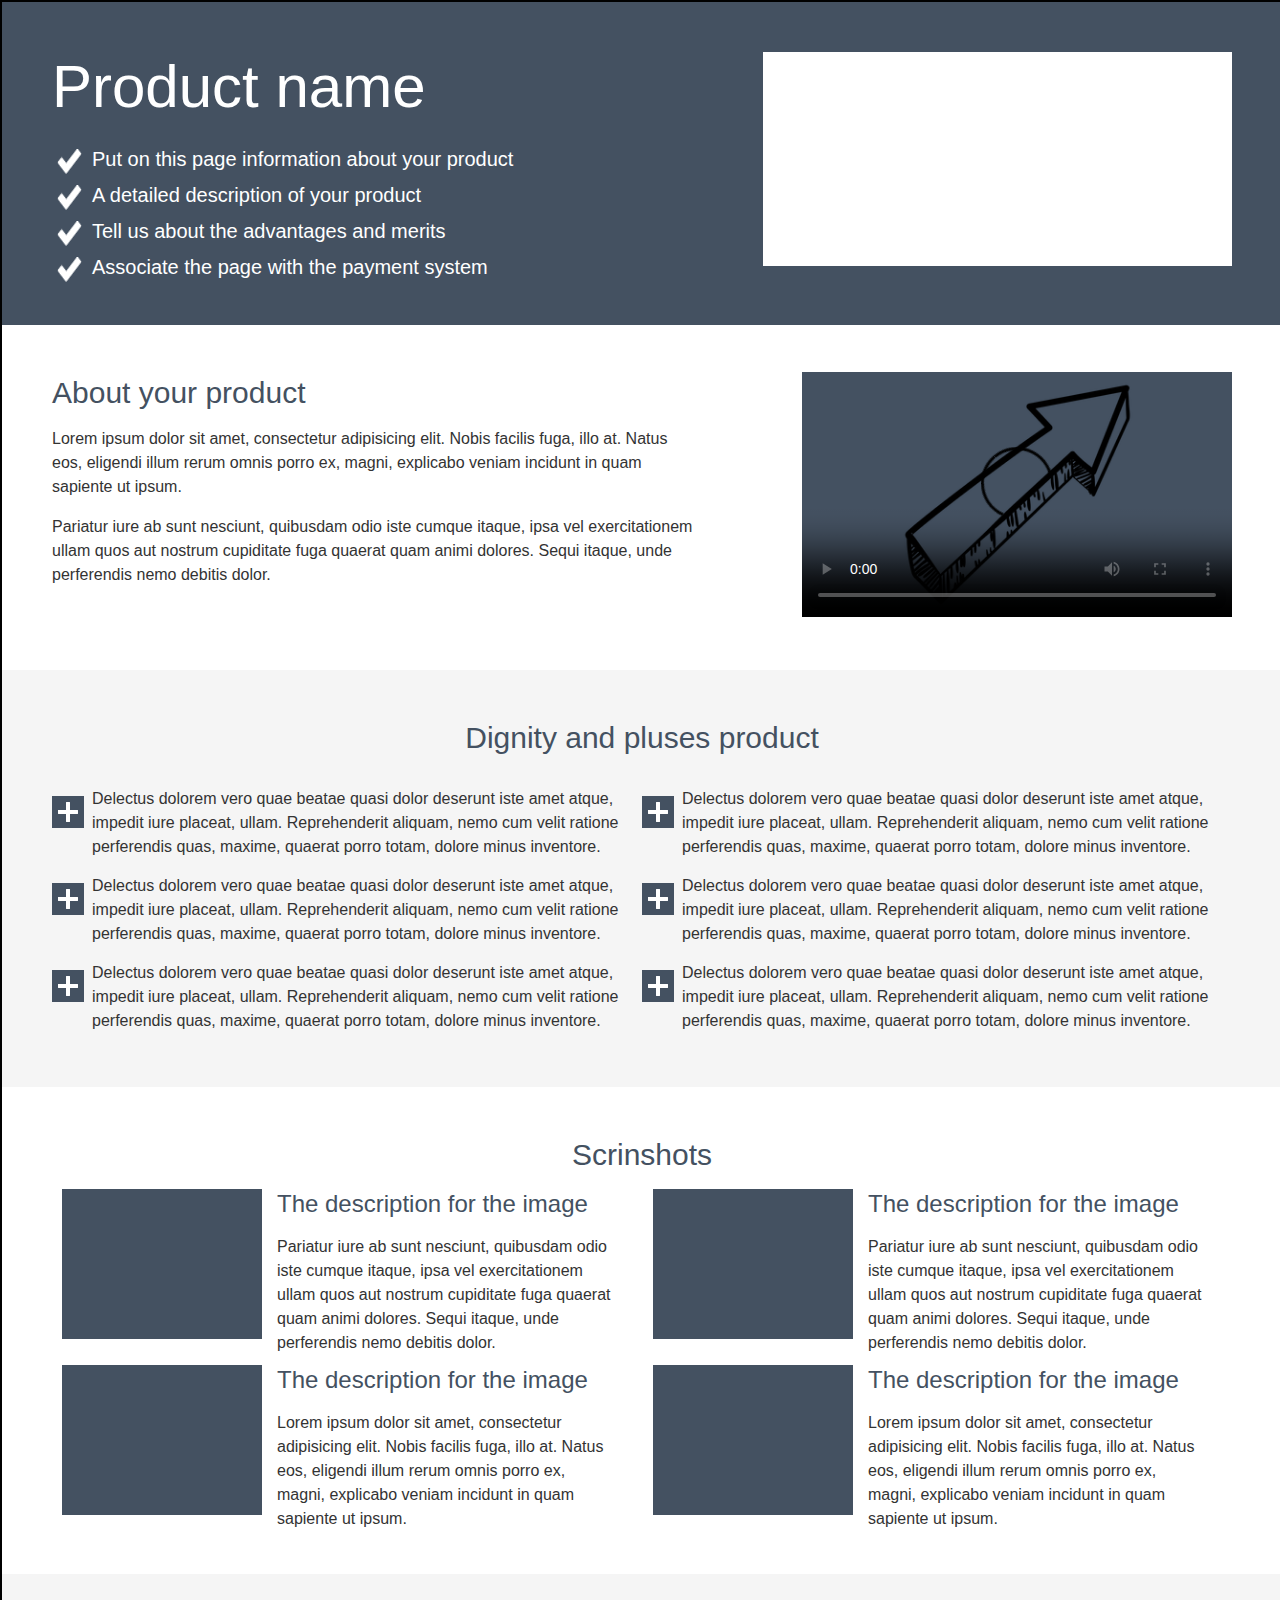
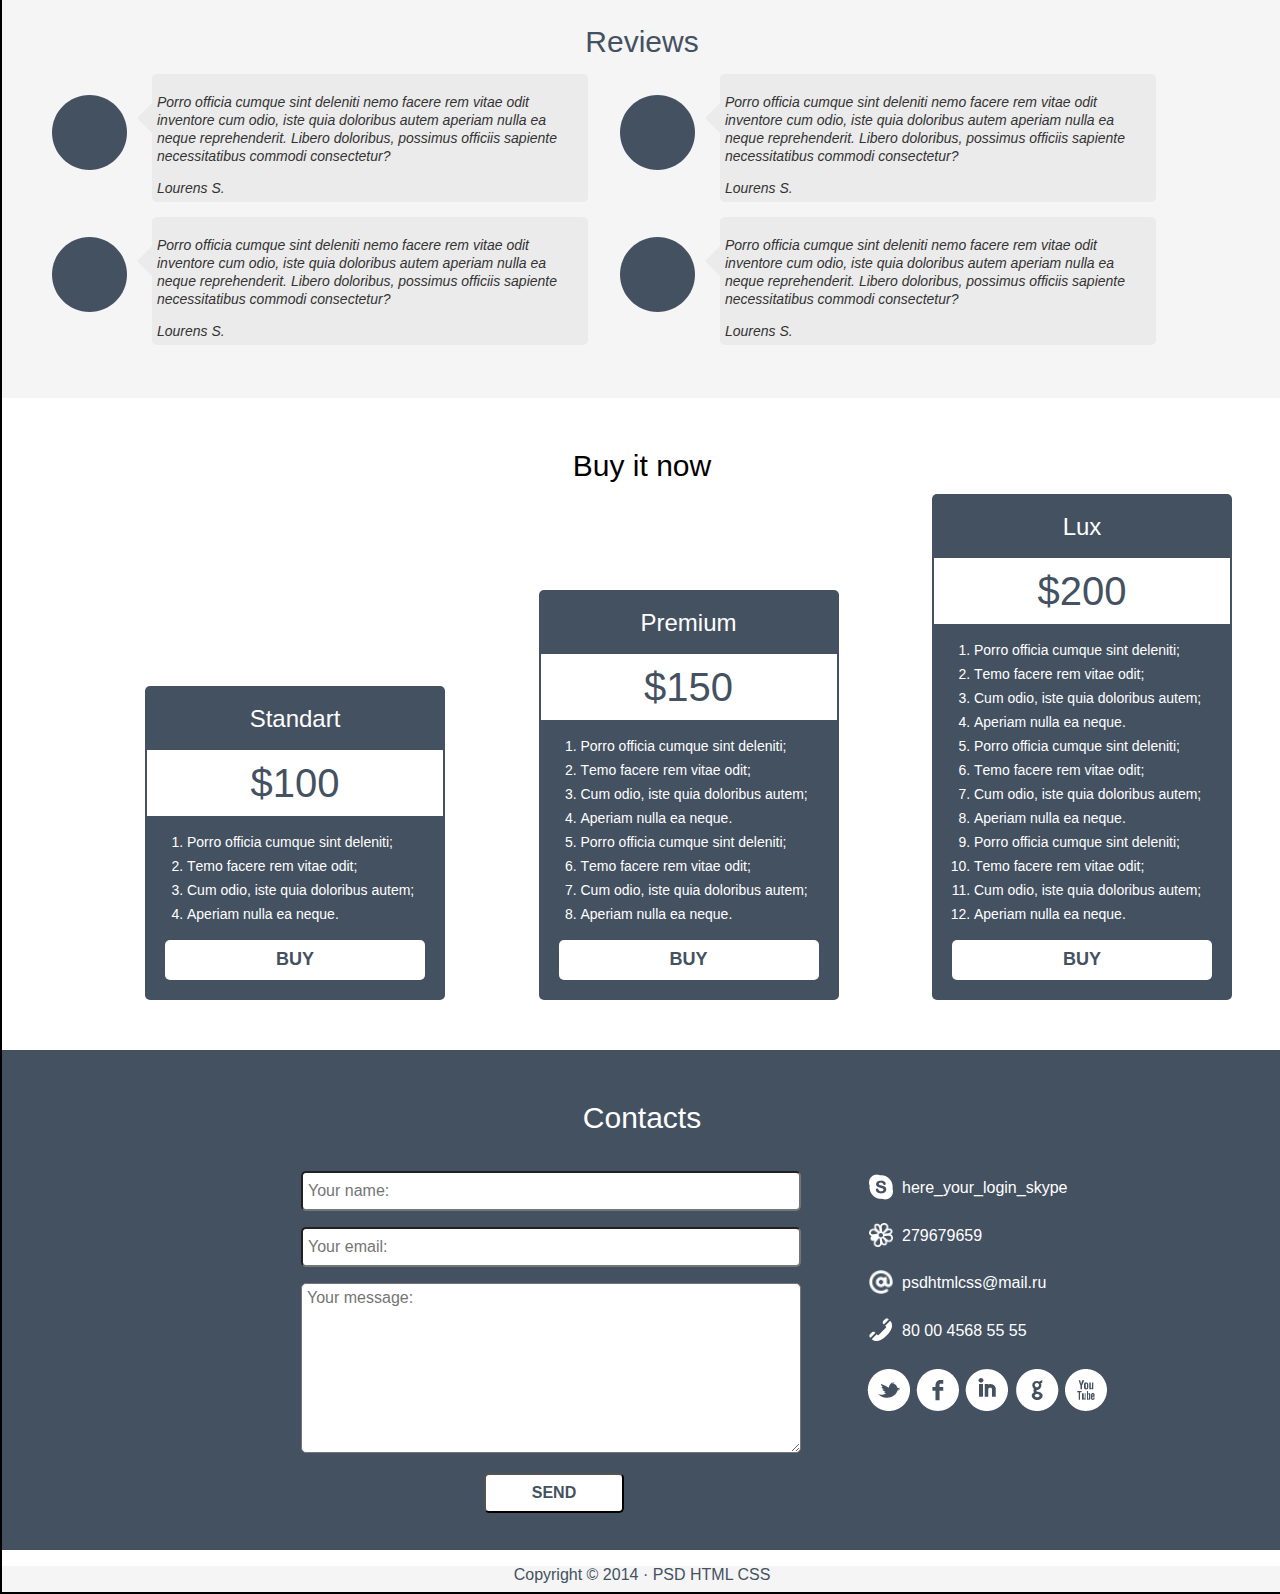
<file: dz-3/index.html>
<!DOCTYPE html>
<html lang="en">
  <head>
    <meta charset="utf-8">
    <title>Product name</title>
    <link rel="stylesheet" href="css/normalize.css">
    <link rel="stylesheet" href="css/style.css">
  </head>
  <body>
    <div class="container">
      <header class="main-header">
        <div class="main-header-wrapper">
          <span class="main-header-title">Product name</span>
          <ul class="main-header-list">
            <li class="main-header-list-detail">Put on this page information about your product</li>
            <li class="main-header-list-detail">A detailed description of your product</li>
            <li class="main-header-list-detail">Tell us about the advantages and merits</li>
            <li class="main-header-list-detail">Associate the page with the payment system</li>
          </ul>
        </div>
        <img class="main-header-product-img" src="img/shape-9.png" alt="product-img" width="469" height="214"> 
      </header>
      <main>
        <section class="main-section">
          <div class="main-section-wrapper">
            <span class="main-section-title">About your product</span>
            <p>Lorem ipsum dolor sit amet, consectetur adipisicing elit. Nobis facilis fuga, illo at. Natus eos, eligendi illum rerum omnis porro ex, magni, explicabo veniam incidunt in quam sapiente ut ipsum.</p>
            <p>Pariatur iure ab sunt nesciunt, quibusdam odio iste cumque itaque, ipsa vel exercitationem ullam quos aut nostrum cupiditate fuga quaerat quam animi dolores. Sequi itaque, unde perferendis nemo debitis dolor.</p>
          </div>
          <video width="430" height="245" controls poster="img/straight-3d-arrow-doodle-by-Vexels.png" src=""></video>
        </section>
        <section class="dignity-section">
          <span class="dignity-section-title">Dignity and pluses product</span>
          <ul class="dignity-section-list1">
            <li class="dignity-section-list-li">Delectus dolorem vero quae beatae quasi dolor deserunt iste amet atque, impedit iure placeat, ullam. Reprehenderit aliquam, nemo cum velit ratione perferendis quas, maxime, quaerat porro totam, dolore minus inventore.</li>
            <li class="dignity-section-list-li">Delectus dolorem vero quae beatae quasi dolor deserunt iste amet atque, impedit iure placeat, ullam. Reprehenderit aliquam, nemo cum velit ratione perferendis quas, maxime, quaerat porro totam, dolore minus inventore.</li>
            <li class="dignity-section-list-li">Delectus dolorem vero quae beatae quasi dolor deserunt iste amet atque, impedit iure placeat, ullam. Reprehenderit aliquam, nemo cum velit ratione perferendis quas, maxime, quaerat porro totam, dolore minus inventore.</li>
          </ul>
          <ul class="dignity-section-list2">
            <li class="dignity-section-list-li">Delectus dolorem vero quae beatae quasi dolor deserunt iste amet atque, impedit iure placeat, ullam. Reprehenderit aliquam, nemo cum velit ratione perferendis quas, maxime, quaerat porro totam, dolore minus inventore.</li>
            <li class="dignity-section-list-li">Delectus dolorem vero quae beatae quasi dolor deserunt iste amet atque, impedit iure placeat, ullam. Reprehenderit aliquam, nemo cum velit ratione perferendis quas, maxime, quaerat porro totam, dolore minus inventore.</li>
            <li class="dignity-section-list-li">Delectus dolorem vero quae beatae quasi dolor deserunt iste amet atque, impedit iure placeat, ullam. Reprehenderit aliquam, nemo cum velit ratione perferendis quas, maxime, quaerat porro totam, dolore minus inventore.</li>
          </ul>
        </section>
        <section class="scrinshots-section">
          <span class="scrinshots-section-title">Scrinshots</span>
          <figure class="figure-list1">
            <img class="img-figure" src="img/image.png" alt="img" width="200" height="150">
            <figcaption>
              <span class="scrinshots-section-title-little">The description for the image</span>
              <p>Pariatur iure ab sunt nesciunt, quibusdam odio iste cumque itaque, ipsa vel exercitationem ullam quos aut nostrum cupiditate fuga quaerat quam animi dolores. Sequi itaque, unde perferendis nemo debitis dolor.</p>
            </figcaption>
          </figure>
          <figure class="figure-list2">
            <img class="img-figure" src="img/image.png" alt="img" width="200" height="150">
            <figcaption>
              <span class="scrinshots-section-title-little">The description for the image</span>
              <p>Pariatur iure ab sunt nesciunt, quibusdam odio iste cumque itaque, ipsa vel exercitationem ullam quos aut nostrum cupiditate fuga quaerat quam animi dolores. Sequi itaque, unde perferendis nemo debitis dolor.</p>
            </figcaption>
          </figure>
          <figure class="figure-list3">
            <img class="img-figure" src="img/image.png" alt="img" width="200" height="150">
            <figcaption>
              <span class="scrinshots-section-title-little">The description for the image</span>
              <p>Lorem ipsum dolor sit amet, consectetur adipisicing elit. Nobis facilis fuga, illo at. Natus eos, eligendi illum rerum omnis porro ex, magni, explicabo veniam incidunt in quam sapiente ut ipsum.</p>
            </figcaption>
          </figure>
          <figure class="figure-list4">
            <img class="img-figure" src="img/image.png" alt="img" width="200" height="150">
            <figcaption>
              <span class="scrinshots-section-title-little">The description for the image</span>
              <p>Lorem ipsum dolor sit amet, consectetur adipisicing elit. Nobis facilis fuga, illo at. Natus eos, eligendi illum rerum omnis porro ex, magni, explicabo veniam incidunt in quam sapiente ut ipsum.</p>
            </figcaption>
          </figure>
        </section>
        <section class="main-reviews">
          <span class="main-reviews-title">Reviews</span>
          <div class="main-reviews-content">
            <div class="main-reviews-photo">
              <a href="#"><img src="img/userpic.png" alt="userpic"></a>
              <div class="main-reviews-p">
                <p class="triangle">Porro officia cumque sint deleniti nemo facere rem vitae odit inventore cum odio, iste quia doloribus autem aperiam nulla ea neque reprehenderit. Libero doloribus, possimus officiis sapiente necessitatibus commodi consectetur?</p>
                <a href="#"><span>Lourens S.</span></a> 
              </div>
            </div>
          </div>
          <div class="main-reviews-content1">
            <div class="main-reviews-photo">
              <a href="#"><img src="img/userpic.png" alt="userpic"></a>
              <div class="main-reviews-p">
                <p class="triangle">Porro officia cumque sint deleniti nemo facere rem vitae odit inventore cum odio, iste quia doloribus autem aperiam nulla ea neque reprehenderit. Libero doloribus, possimus officiis sapiente necessitatibus commodi consectetur?</p>
                <a href="#"><span>Lourens S.</span></a> 
              </div>
            </div>
          </div>
          <div class="main-reviews-content2">
            <div class="main-reviews-photo">
              <a href="#"><img src="img/userpic.png" alt="userpic"></a>
              <div class="main-reviews-p">
                <p class="triangle">Porro officia cumque sint deleniti nemo facere rem vitae odit inventore cum odio, iste quia doloribus autem aperiam nulla ea neque reprehenderit. Libero doloribus, possimus officiis sapiente necessitatibus commodi consectetur?</p>
                <a href="#"><span>Lourens S.</span></a> 
              </div>
            </div>
          </div>
          <div class="main-reviews-content3">
            <div class="main-reviews-photo">
              <a href="#"><img src="img/userpic.png" alt="userpic"></a>
              <div class="main-reviews-p">
                <p class="triangle">Porro officia cumque sint deleniti nemo facere rem vitae odit inventore cum odio, iste quia doloribus autem aperiam nulla ea neque reprehenderit. Libero doloribus, possimus officiis sapiente necessitatibus commodi consectetur?</p>
                <a href="#"><span>Lourens S.</span></a> 
              </div>
            </div>
          </div>
        </section>
        <section class="main-buy">
          <span class="main-buy-title">Buy it now</span>
          <div class="main-buy-standart">
            <h3>Standart</h3>
            <span class="main-buy-nominal">&#36;100</span>
            <ol>
              <li> Porro officia cumque sint deleniti; </li>
              <li>Тemo facere rem vitae odit;</li>
              <li>Cum odio, iste quia doloribus autem; </li>
              <li>Aperiam nulla ea neque.</li>
            </ol>
            <a class="main-buy-batton" href="#">buy</a> 
          </div>
          <div class="main-buy-premium">
            <h3>Premium</h3>
            <span class="main-buy-nominal">&#36;150</span>
            <ol>
              <li>Porro officia cumque sint deleniti; </li>
              <li>Тemo facere rem vitae odit;</li>
              <li>Cum odio, iste quia doloribus autem; </li>
              <li>Aperiam nulla ea neque.</li>
              <li>Porro officia cumque sint deleniti; </li>
              <li>Тemo facere rem vitae odit;</li>
              <li>Cum odio, iste quia doloribus autem;</li>
              <li>Aperiam nulla ea neque.</li>
            </ol>
            <a class="main-buy-batton" href="#">buy</a> 
          </div>
          <div class="main-buy-lux">
            <h3>Lux</h3>
            <span class="main-buy-nominal">&#36;200</span>
            <ol>
              <li>Porro officia cumque sint deleniti; </li>
              <li>Тemo facere rem vitae odit;</li>
              <li>Cum odio, iste quia doloribus autem; </li>
              <li>Aperiam nulla ea neque.</li>
              <li>Porro officia cumque sint deleniti; </li>
              <li>Тemo facere rem vitae odit;</li>
              <li>Cum odio, iste quia doloribus autem;</li>
              <li>Aperiam nulla ea neque.</li>
              <li>Porro officia cumque sint deleniti; </li>
              <li>Тemo facere rem vitae odit;</li>
              <li>Cum odio, iste quia doloribus autem;</li>
              <li>Aperiam nulla ea neque.</li>
            </ol>
            <a class="main-buy-batton" href="#">buy</a> 
          </div>
        </section>
      </main>
      <footer class="main-footer">
        <section class="contacts">
          <span class="main-contacts-title">Contacts</span>
          <form class="form" action="#">
            <p>
              <input class="form-text" type="text" placeholder="Your name:">
            </p>
            <p>
              <input class="form-email" type="email" placeholder="Your email:">
            </p>
            <p>
              <textarea class="form-textarea" placeholder="Your message:"></textarea>
            </p>
            <p>
              <input class="form-submit" type="submit" value="send">
            </p>
          </form>
          <div class="social"> <span class="social-1">here_your_login_skype</span> <span class="social-2">279679659</span> <span class="social-3">psdhtmlcss@mail.ru</span> <span class="social-4">80 00 4568 55 55</span> </div>
          <a class="social-a" href="#"><img src="img/icons/social_buttons.png" alt="icons"></a>
        </section>
        <section class="copyright">
          <p>Copyright &copy; 2014 &middot; <span class="copy">psd html css</span></p>
        </section>
      </footer>
    </div>
  </body>
</html>
</file>
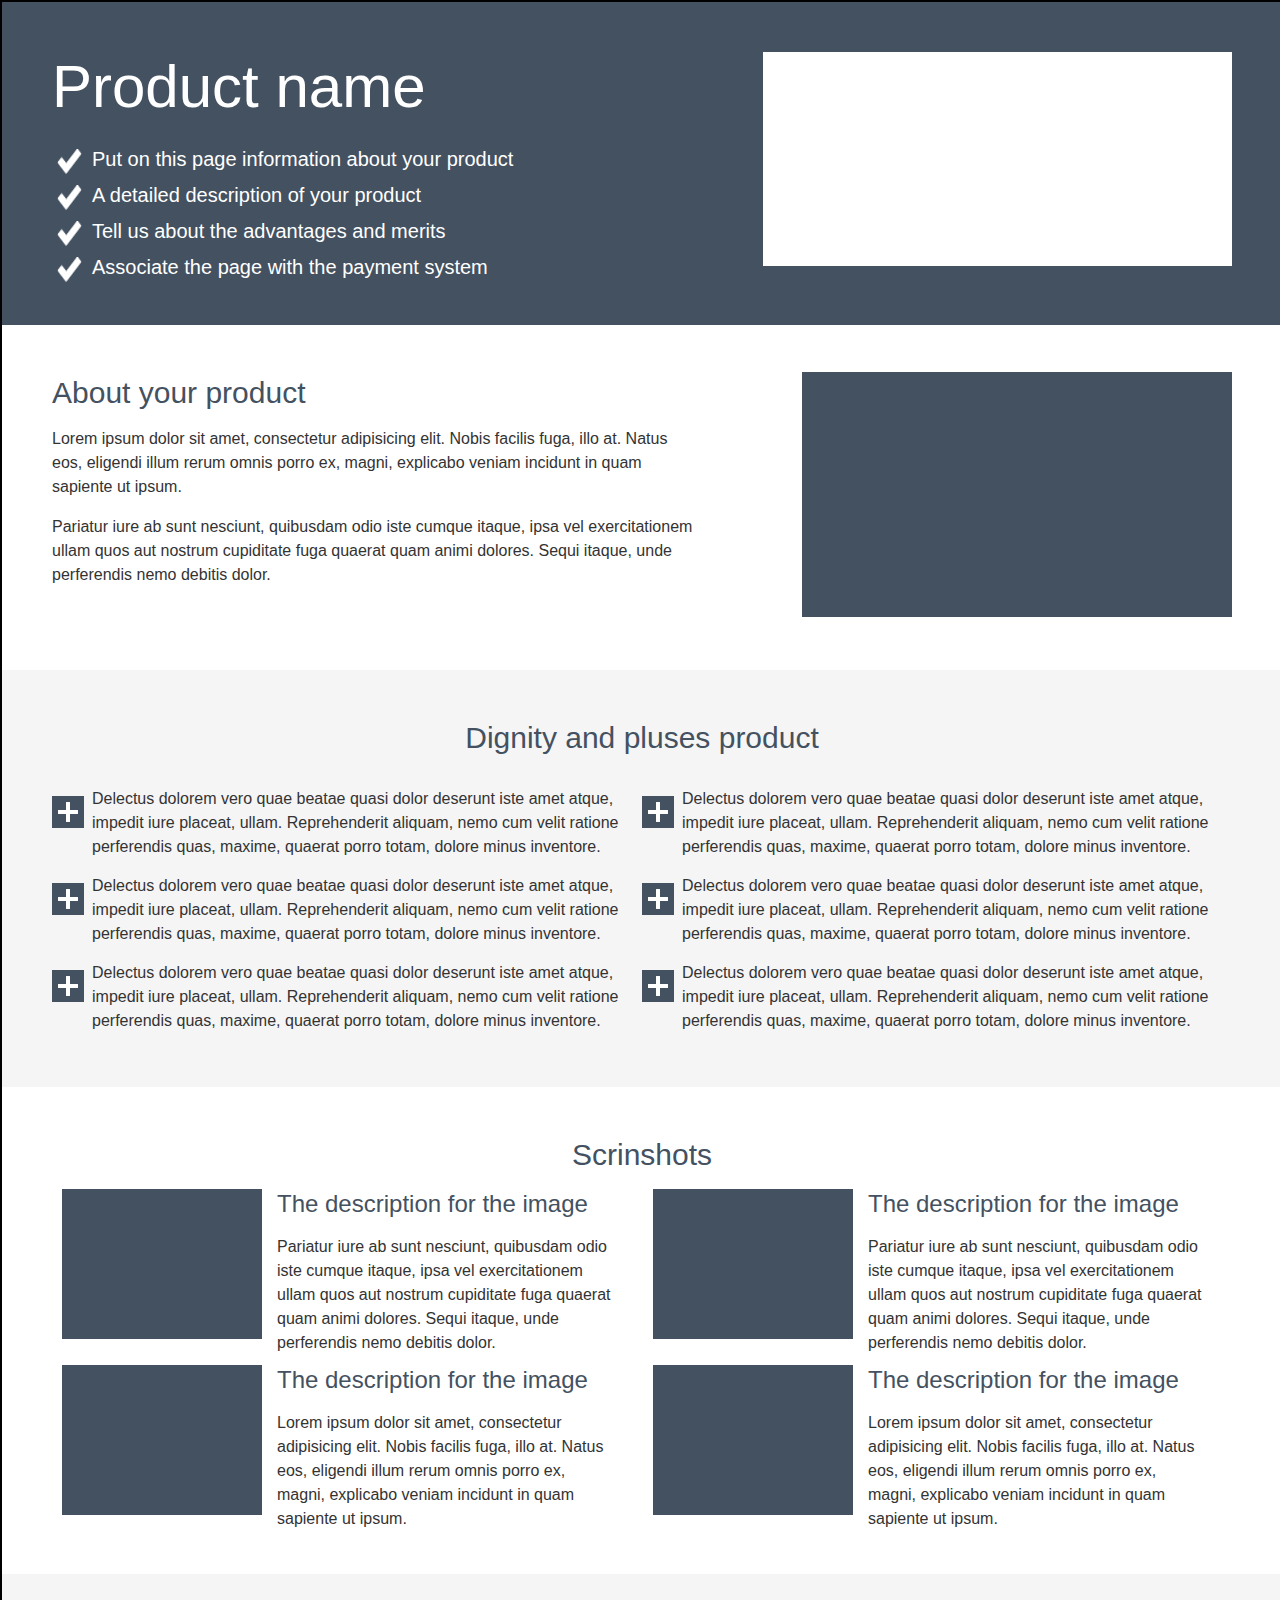
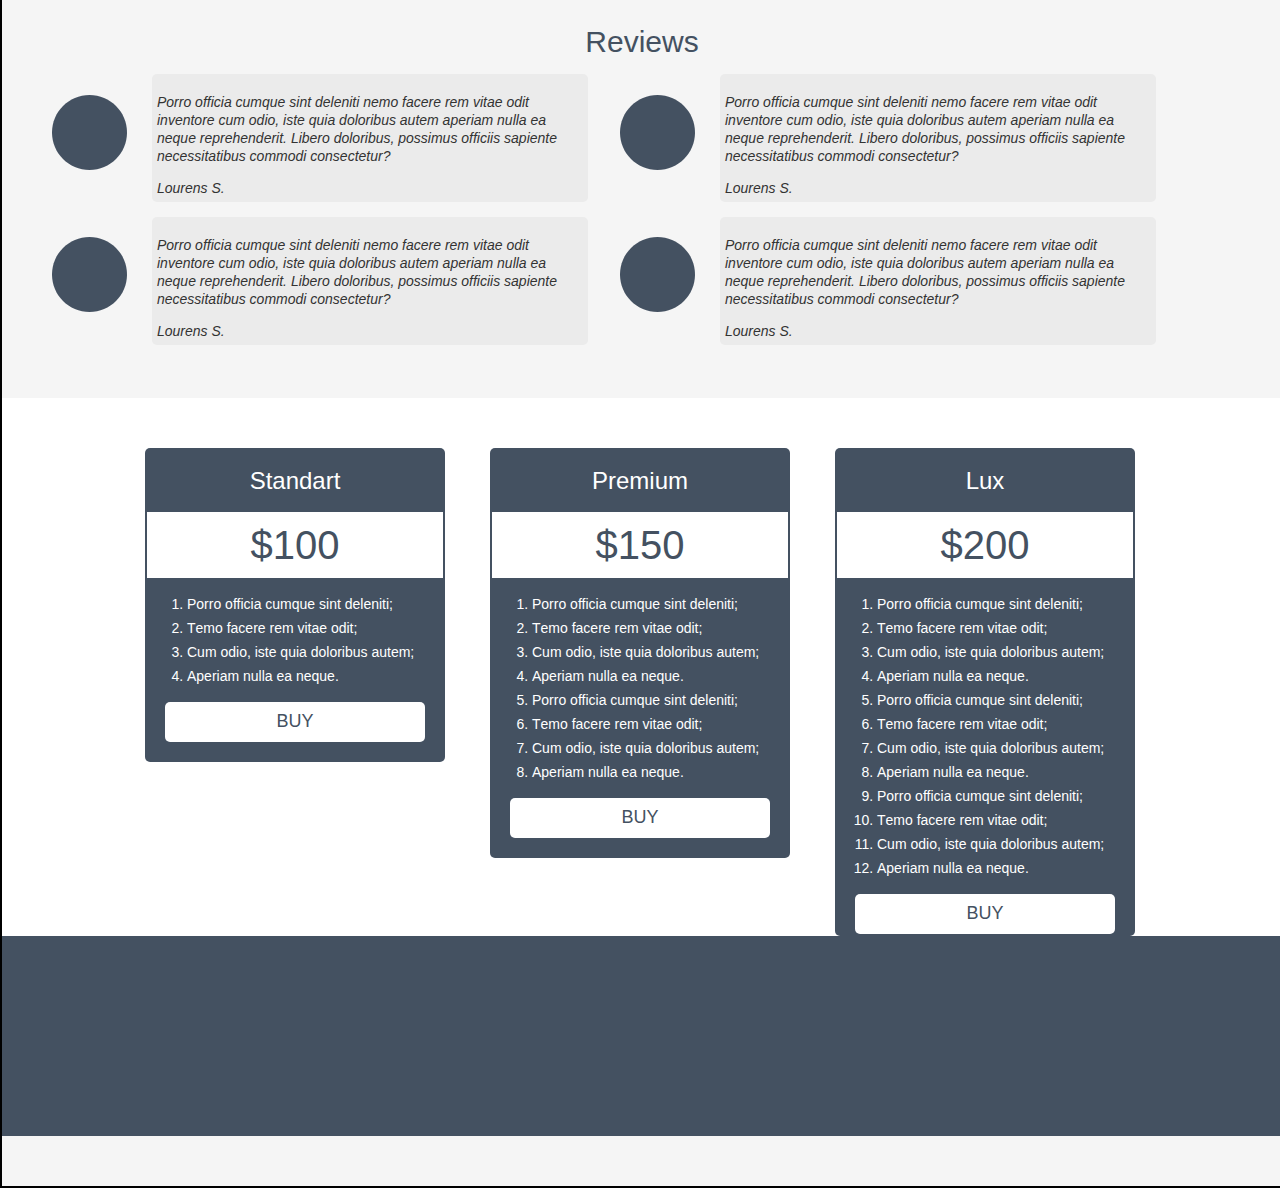
<file: dz2/index.html>
<!DOCTYPE html>
<html lang="en">

<head>
  <meta charset="utf-8">
  <title>Product name</title>
  <link rel="stylesheet" href="css/normalize.css">
  <link rel="stylesheet" href="css/style.css"> </head>

<body>
  <div class="container">
    <header class="main-header">
      <div class="main-header-wrapper"> <span class="main-header-title">Product name</span>
        <ul class="main-header-list">
          <li class="main-header-list-detail">Put on this page information about your product</li>
          <li class="main-header-list-detail">A detailed description of your product</li>
          <li class="main-header-list-detail">Tell us about the advantages and merits</li>
          <li class="main-header-list-detail">Associate the page with the payment system</li>
        </ul>
      </div> <img class="main-header-product-img" src="img/shape-9.png" alt="product-img" width="469" height="214"> </header>
    <main>
      <section class="main-section">
        <div class="main-section-wrapper"> <span class="main-section-title">About your product</span>
          <p>Lorem ipsum dolor sit amet, consectetur adipisicing elit. Nobis facilis fuga, illo at. Natus eos, eligendi illum rerum omnis porro ex, magni, explicabo veniam incidunt in quam sapiente ut ipsum.</p>
          <p>Pariatur iure ab sunt nesciunt, quibusdam odio iste cumque itaque, ipsa vel exercitationem ullam quos aut nostrum cupiditate fuga quaerat quam animi dolores. Sequi itaque, unde perferendis nemo debitis dolor.</p>
        </div>
        <video width="430" height="245" src="#"></video>
      </section>
      <section class="dignity-section"> <span class="dignity-section-title">Dignity and pluses product</span>
        <ul class="dignity-section-list1">
          <li class="dignity-section-list-li">Delectus dolorem vero quae beatae quasi dolor deserunt iste amet atque, impedit iure placeat, ullam. Reprehenderit aliquam, nemo cum velit ratione perferendis quas, maxime, quaerat porro totam, dolore minus inventore.</li>
          <li class="dignity-section-list-li">Delectus dolorem vero quae beatae quasi dolor deserunt iste amet atque, impedit iure placeat, ullam. Reprehenderit aliquam, nemo cum velit ratione perferendis quas, maxime, quaerat porro totam, dolore minus inventore.</li>
          <li class="dignity-section-list-li">Delectus dolorem vero quae beatae quasi dolor deserunt iste amet atque, impedit iure placeat, ullam. Reprehenderit aliquam, nemo cum velit ratione perferendis quas, maxime, quaerat porro totam, dolore minus inventore.</li>
        </ul>
        <ul class="dignity-section-list2">
          <li class="dignity-section-list-li">Delectus dolorem vero quae beatae quasi dolor deserunt iste amet atque, impedit iure placeat, ullam. Reprehenderit aliquam, nemo cum velit ratione perferendis quas, maxime, quaerat porro totam, dolore minus inventore.</li>
          <li class="dignity-section-list-li">Delectus dolorem vero quae beatae quasi dolor deserunt iste amet atque, impedit iure placeat, ullam. Reprehenderit aliquam, nemo cum velit ratione perferendis quas, maxime, quaerat porro totam, dolore minus inventore.</li>
          <li class="dignity-section-list-li">Delectus dolorem vero quae beatae quasi dolor deserunt iste amet atque, impedit iure placeat, ullam. Reprehenderit aliquam, nemo cum velit ratione perferendis quas, maxime, quaerat porro totam, dolore minus inventore.</li>
        </ul>
      </section>
      <section class="scrinshots-section"> <span class="scrinshots-section-title">Scrinshots</span>
        <figure class="figure-list1"> <img class="img-figure" src="img/image.png" alt="img" width="200" height="150">
          <figcaption> <span class="scrinshots-section-title-little">The description for the image</span>
            <p>Pariatur iure ab sunt nesciunt, quibusdam odio iste cumque itaque, ipsa vel exercitationem ullam quos aut nostrum cupiditate fuga quaerat quam animi dolores. Sequi itaque, unde perferendis nemo debitis dolor.</p>
          </figcaption>
        </figure>
        <figure class="figure-list2"> <img class="img-figure" src="img/image.png" alt="img" width="200" height="150">
          <figcaption> <span class="scrinshots-section-title-little">The description for the image</span>
            <p>Pariatur iure ab sunt nesciunt, quibusdam odio iste cumque itaque, ipsa vel exercitationem ullam quos aut nostrum cupiditate fuga quaerat quam animi dolores. Sequi itaque, unde perferendis nemo debitis dolor.</p>
          </figcaption>
        </figure>
        <figure class="figure-list3"> <img class="img-figure" src="img/image.png" alt="img" width="200" height="150">
          <figcaption> <span class="scrinshots-section-title-little">The description for the image</span>
            <p>Lorem ipsum dolor sit amet, consectetur adipisicing elit. Nobis facilis fuga, illo at. Natus eos, eligendi illum rerum omnis porro ex, magni, explicabo veniam incidunt in quam sapiente ut ipsum.</p>
          </figcaption>
        </figure>
        <figure class="figure-list4"> <img class="img-figure" src="img/image.png" alt="img" width="200" height="150">
          <figcaption> <span class="scrinshots-section-title-little">The description for the image</span>
            <p>Lorem ipsum dolor sit amet, consectetur adipisicing elit. Nobis facilis fuga, illo at. Natus eos, eligendi illum rerum omnis porro ex, magni, explicabo veniam incidunt in quam sapiente ut ipsum.</p>
          </figcaption>
        </figure>
      </section>
      <section class="main-reviews">
        <span class="main-reviews-title">Reviews</span>
        <div class="main-reviews-content">
          <div class="main-reviews-photo"><a href="#"><img src="img/userpic.png" alt="userpic"></a>
          <div class="main-reviews-p">
            <p>Porro officia cumque sint deleniti nemo facere rem vitae odit inventore cum odio, iste quia doloribus autem aperiam nulla ea neque reprehenderit. Libero doloribus, possimus officiis sapiente necessitatibus commodi consectetur?</p>
            <a href="#"><span>Lourens S.</span></a>
          </div></div>
        </div>
        <div class="main-reviews-content1">
          <div class="main-reviews-photo"><a href="#"><img src="img/userpic.png" alt="userpic"></a>
          <div class="main-reviews-p">
            <p>Porro officia cumque sint deleniti nemo facere rem vitae odit inventore cum odio, iste quia doloribus autem aperiam nulla ea neque reprehenderit. Libero doloribus, possimus officiis sapiente necessitatibus commodi consectetur?</p>
            <a href="#"><span>Lourens S.</span></a>
          </div></div>
        </div>
        <div class="main-reviews-content2">
          <div class="main-reviews-photo"><a href="#"><img src="img/userpic.png" alt="userpic"></a>
          <div class="main-reviews-p">
            <p>Porro officia cumque sint deleniti nemo facere rem vitae odit inventore cum odio, iste quia doloribus autem aperiam nulla ea neque reprehenderit. Libero doloribus, possimus officiis sapiente necessitatibus commodi consectetur?</p>
            <a href="#"><span>Lourens S.</span></a>
          </div></div>
        </div>
        <div class="main-reviews-content3">
          <div class="main-reviews-photo"><a href="#"><img src="img/userpic.png" alt="userpic"></a>
          <div class="main-reviews-p">
            <p>Porro officia cumque sint deleniti nemo facere rem vitae odit inventore cum odio, iste quia doloribus autem aperiam nulla ea neque reprehenderit. Libero doloribus, possimus officiis sapiente necessitatibus commodi consectetur?</p>
            <a href="#"><span>Lourens S.</span></a>
          </div></div>
        </div>
      </section>
      <section class="main-buy">
        <div class="main-buy-standart">
          <h3>Standart</h3>
          <span class="main-buy-nominal">$100</span>
          <ol>
            <li> Porro officia cumque sint deleniti; </li>
            <li>Тemo facere rem vitae odit;</li>
            <li>Cum odio, iste quia doloribus autem; </li>
            <li>Aperiam nulla ea neque.</li>
          </ol>
          <a class="main-buy-batton" href="#">buy</a>
        </div>
        <div class="main-buy-premium">
          <h3>Premium</h3>
          <span class="main-buy-nominal">$150</span>
          <ol>
            <li>Porro officia cumque sint deleniti; </li>
            <li>Тemo facere rem vitae odit;</li>
            <li>Cum odio, iste quia doloribus autem; </li>
            <li>Aperiam nulla ea neque.</li>
            <li>Porro officia cumque sint deleniti; </li>
            <li>Тemo facere rem vitae odit;</li>
            <li>Cum odio, iste quia doloribus autem;</li>
            <li>Aperiam nulla ea neque.</li>
          </ol>
          <a class="main-buy-batton" href="#">buy</a>
        </div>
        <div class="main-buy-lux">
          <h3>Lux</h3>
          <span class="main-buy-nominal">$200</span>
          <ol>
            <li>Porro officia cumque sint deleniti; </li>
            <li>Тemo facere rem vitae odit;</li>
            <li>Cum odio, iste quia doloribus autem; </li>
            <li>Aperiam nulla ea neque.</li>
            <li>Porro officia cumque sint deleniti; </li>
            <li>Тemo facere rem vitae odit;</li>
            <li>Cum odio, iste quia doloribus autem;</li>
            <li>Aperiam nulla ea neque.</li>
            <li>Porro officia cumque sint deleniti; </li>
            <li>Тemo facere rem vitae odit;</li>
            <li>Cum odio, iste quia doloribus autem;</li>
            <li>Aperiam nulla ea neque.</li>
          </ol>
          <a class="main-buy-batton" href="#">buy</a>
        </div>
      </section>
    </main>
    <footer class="main-footer">
      <section class="contacts"></section>
      <section class="copyright"></section>
    </footer>
  </div>
</body>

</html>
</file>
<file: dz-3/css/style.css>
.container {
   margin: 0 auto;
   width: 1280px;
   border: 2px solid black;
   font-family: "Arial";
 }
 
 .main-header {
   height: 323px;
   padding: 50px;
   box-sizing: border-box;
   background-color: #445161;
 }
 
 .main-header-wrapper {
   float: left;
 }
 
 .main-header-title {
   color: #ffffff;
   font-size: 60px;
   font-weight: 400;
   text-align: left;
 }
 
 .main-header-list {
   list-style-type: none;
   color: #ffffff;
   font-size: 20px;
   font-weight: 400;
   line-height: 36px;
   text-align: left;
 }
 
 .main-header-list-detail {
   position: relative;
 }
 
 .main-header-list-detail::before {
   width: 25px;
   height: 25px;
   background-size: 25px 25px;
   margin-top: 8px;
   margin-left: -35px;
   content: "";
   background-image: url('../img/header-bg.png');
   background-repeat: no-repeat;
   position: absolute;
   background-position: center;
 }
 
 .main-header-product-img {
   display: block;
   background-color: #ffffff;
   width: 469px;
   height: 214px;
   float: right;
 }
 
 .main-section {
   height: 345px;
   padding: 50px;
   box-sizing: border-box;
   background: #ffffff;
 }
 
 .main-section-title {
   font-family: Arial;
   display: block;
   color: #445161;
   font-size: 30px;
   font-weight: 400;
   line-height: 36px;
 }
 
 .main-section-wrapper {
   width: 649px;
   font-family: Arial;
   color: #333333;
   font-size: 16px;
   font-weight: 400;
   line-height: 24px;
 }
 
 video {
   margin-left: 750px;
   margin-top: -250px;
   background-color: #445161;
 }
 
 .dignity-section {
   width: 100%;
   min-height: 417px;
   background: #f5f5f5;
   font-family: Arial;
   padding: 50px;
   box-sizing: border-box;
 }
 
 .dignity-section-title {
   display: block;
   text-align: center;
   color: #445161;
   font-size: 30px;
   font-weight: 400;
   line-height: 36px;
   font-family: "Arial";
 }
 
 .dignity-section-list1 {
   width: 530px;
   float: left;
   color: #333333;
   font-family: "Arial";
   font-size: 16px;
   font-weight: 400;
   line-height: 24px;
 }
 
 .dignity-section-list2 {
   width: 530px;
   float: left;
   color: #333333;
   font-family: "Arial";
   font-size: 16px;
   font-weight: 400;
   line-height: 24px;
   margin-left: 20px;
 }
 
 .dignity-section-list-li {
   padding-top: 15px;
   position: relative;
 }
 
 .dignity-section-list-li::before {
   content: "";
   background-image: url('../img/header-bg2.png');
   background-color: #445161;
   background-size: 20px 20px;
   width: 32px;
   height: 32px;
   background-repeat: no-repeat;
   margin-left: -40px;
   margin-top: 9px;
   position: absolute;
   background-position: center;
 }
 
 .scrinshots-section {
   min-height: 487px;
   box-sizing: border-box;
   padding: 20px;
 }
 
 .scrinshots-section img {
   display: block;
   float: left;
 }
 
 .scrinshots-section-title {
   display: block;
   text-align: center;
   color: #445161;
   font-size: 30px;
   font-weight: 400;
   line-height: 36px;
   font-family: "Arial";
   padding-top: 30px;
 }
 
 .scrinshots-section-title-little {
   color: #445161;
   font-family: "Arial";
   font-size: 24px;
   font-weight: 400;
   line-height: 30px;
   padding-left: 15px;
 }
 
 .scrinshots-section p {
   color: #333333;
   font-size: 16px;
   font-weight: 400;
   line-height: 24px;
   font-family: "Arial";
   padding-left: 215px;
 }
 
 .figure-list1 {
   width: 550px;
   height: 150px;
   float: left;
 }
 
 .figure-list2 {
   width: 550px;
   height: 150px;
   float: left;
   margin-left: 1px;
 }
 
 .figure-list3 {
   width: 550px;
   height: 150px;
   float: left;
   margin-top: 10px;
 }
 
 .figure-list4 {
   width: 550px;
   height: 150px;
   float: left;
   margin-left: 1px;
   margin-top: 10px;
 }
 
 .main-reviews {
   width: 100%;
   min-height: 424px;
   padding: 50px;
   box-sizing: border-box;
   background-color: #f5f5f5;
 }
 
 .main-reviews-title {
   margin: 0;
   display: block;
   color: #445161;
   font-family: "Arial";
   font-size: 30px;
   font-weight: 400;
   line-height: 36px;
   text-align: center;
 }
 
 .main-reviews-content {
   float: left;
   margin-top: 35px;
 }
 
 .main-reviews-content1 {
   float: left;
   margin-top: 35px;
   margin-left: 32px;
 }
 
 .main-reviews-content2 {
   float: left;
   margin-top: 35px;
 }
 
 .main-reviews-content3 {
   float: left;
   margin-top: 35px;
   margin-left: 32px;
 }
 
 .main-reviews-photo {
   float: left;
 }
 
 .main-reviews-p {
   padding: 5px;
   box-sizing: border-box;
   background-color: #ebebeb;
   width: 436px;
   margin-left: 100px;
   margin-top: -100px;
   color: #333333;
   font-family: "Arial";
   font-style: italic;
   font-size: 14px;
   font-weight: 400;
   line-height: 18px;
   border-radius: 5px;
 }
 
 .main-reviews a {
   display: block;
   text-decoration: none;
   color: #333333;
 }
 
 .main-reviews-p:before {
   content: " ";
   display: block;
   width: 20px;
   height: 20px;
   position: absolute;
   top: 10px;
   left: -40px;
   background-image: url('');
   -webkit-background-size: contain;
   background-size: contain;
   background-repeat: no-repeat;
   background-position: center;
 }
 
 .triangle {
   position: relative;
 }
 
 .triangle:before {
   content: "";
   display: block;
   border: 15px solid transparent;
   border-right: 15px solid #ebebeb;
   position: absolute;
   top: 10px;
   left: -35px;
 }
 
 .main-buy {
   width: 100%;
   box-sizing: border-box;
   padding: 50px;
   display: flex;
   flex-wrap: wrap;
   justify-content: space-between;
 }
 
 .main-buy-title {
   display: block;
   width: 100%;
   text-align: center;
   margin: 0 0 10px 0;
   text-align: center;
   float: left: color: #445161;
   font-family: "Arial";
   font-size: 30px;
   font-weight: 400;
   line-height: 36px;
 }
 
 .main-buy-nominal {
   display: block;
   text-align: center;
   padding: 18px 18px 18px 18px;
   color: #445161;
   background-color: #ffffff;
   font-family: "Arial";
   font-size: 40px;
   font-weight: 400;
   line-height: 30px;
 }
 
 .main-buy-standart {
   width: 300px;
   box-sizing: border-box;
   float: left;
   padding: 2px;
   padding-bottom: 20px;
   margin-left: 93px;
   background-color: #445161;
   border-radius: 5px;
   color: #ffffff;
   align-self: flex-end;
 }
 
 .main-buy-batton {
   margin: 0 auto;
   width: 260px;
   height: 40px;
   display: block;
   background-color: #ffffff;
   color: #445161;
   font-family: "Arial";
   font-size: 18px;
   text-decoration: none;
   font-weight: 700;
   line-height: 18px;
   text-transform: uppercase;
   text-align: center;
   border-radius: 5px;
   padding-top: 10px;
   box-sizing: border-box;
 }
 
 .main-buy-standart ol {
   width: 242px;
   color: #ffffff;
   font-family: "Arial";
   font-size: 14px;
   font-weight: 400;
   line-height: 24px;
 }
 
 .main-buy-standart h3 {
   margin: 0;
   padding-top: 16px;
   padding-bottom: 16px;
   text-align: center;
   font-family: "Arial";
   font-size: 24px;
   font-weight: 400;
   line-height: 30px;
 }
 
 .main-buy-premium {
   width: 300px;
   align-self: flex-end;
   float: left;
   margin-left: 1px;
   padding: 2px;
   padding-bottom: 20px;
   background-color: #445161;
   border-radius: 5px;
   color: #ffffff;
   box-sizing: border-box;
 }
 
 .main-buy-premium ol {
   width: 242px;
   color: #ffffff;
   font-family: "Arial";
   font-size: 14px;
   font-weight: 400;
   line-height: 24px;
 }
 
 .main-buy-premium h3 {
   margin: 0;
   padding-top: 16px;
   padding-bottom: 16px;
   text-align: center;
   font-family: "Arial";
   font-size: 24px;
   font-weight: 400;
   line-height: 30px;
   font-family: "Arial";
   font-size: 24px;
   font-weight: 400;
   line-height: 30px;
 }
 
 .main-buy-lux {
   width: 300px;
   align-self: flex-end;
   float: left;
   margin-left: 1px;
   padding: 2px;
   padding-bottom: 20px;
   background-color: #445161;
   border-radius: 5px;
   color: #ffffff;
   box-sizing: border-box;
 }
 
 .main-buy-lux ol {
   width: 242px;
   color: #ffffff;
   font-family: "Arial";
   font-size: 14px;
   font-weight: 400;
   line-height: 24px;
 }
 
 .main-buy-lux h3 {
   margin: 0;
   padding-top: 16px;
   padding-bottom: 16px;
   text-align: center;
   font-family: "Arial";
   font-size: 24px;
   font-weight: 400;
   line-height: 30px;
   font-family: "Arial";
   font-size: 24px;
   font-weight: 400;
   line-height: 30px;
 }
 
 .main-footer {
   width: 100%;
   clear: both;
 }
 
 .main-contacts-title {
   display: block;
   text-align: center;
   padding-bottom: 50px;
   color: #ffffff;
   font-family: "Arial";
   font-size: 30px;
   font-weight: 400;
   line-height: 36px;
 }
 
 .contacts {
   height: 400px;
   background-color: #445161;
   color: #ffffff;
   padding: 50px;
 }
 
 .form {
   margin-top: -31px;
   margin-left: 249px;
 }
 
 .form-text {
   width: 500px;
   height: 40px;
   border-radius: 5px;
   padding: 5px;
   box-sizing: border-box;
 }
 
 .form-email {
   width: 500px;
   height: 40px;
   border-radius: 5px;
   padding: 5px;
   box-sizing: border-box;
 }
 
 .form-textarea {
   width: 500px;
   height: 170px;
   border-radius: 5px;
   padding: 5px;
   box-sizing: border-box;
 }
 
 .form-submit {
   margin-left: 183px;
   border-radius: 5px;
   background-color: #ffffff;
   color: #445161;
   width: 140px;
   height: 40px;
   font-family: "Arial";
   font-size: 16px;
   font-weight: 700;
   line-height: 24px;
   text-transform: uppercase;
   box-sizing: border-box;
 }
 
 .social {
   width: 150px;
   margin-top: -350px;
   margin-left: 850px;
 }
 
 .social-1 {
   display: block;
   padding-bottom: 29px;
 }
 
 .social-2 {
   display: block;
   padding-bottom: 29px;
 }
 
 .social-3 {
   display: block;
   padding-bottom: 29px;
 }
 
 .social-4 {
   display: block;
   padding-bottom: 29px;
 }
 
 .social-1 {
   position: relative;
 }
 
 .social-1:before {
   content: "";
   display: block;
   width: 24px;
   height: 26px;
   position: absolute;
   top: -5px;
   left: -33px;
   background-image: url('../img/icons/header-bg.png');
   -webkit-background-size: contain;
   background-size: contain;
   background-repeat: no-repeat;
   background-position: center;
 }
 
 .social-2 {
   position: relative;
 }
 
 .social-2:before {
   content: "";
   display: block;
   width: 24px;
   height: 26px;
   position: absolute;
   top: -5px;
   left: -33px;
   background-image: url('../img/icons/icq_icon.png');
   -webkit-background-size: contain;
   background-size: contain;
   background-repeat: no-repeat;
   background-position: center;
 }
 
 .social-3 {
   position: relative;
 }
 
 .social-3:before {
   content: "";
   display: block;
   width: 24px;
   height: 26px;
   position: absolute;
   top: -5px;
   left: -33px;
   background-image: url('../img/icons/email_icon.png');
   -webkit-background-size: contain;
   background-size: contain;
   background-repeat: no-repeat;
   background-position: center;
 }
 
 .social-4 {
   position: relative;
 }
 
 .social-4:before {
   content: "";
   display: block;
   width: 24px;
   height: 26px;
   position: absolute;
   top: -5px;
   left: -33px;
   background-image: url('../img/icons/phone_icon.png');
   -webkit-background-size: contain;
   background-size: contain;
   background-repeat: no-repeat;
   background-position: center;
 }
 
 .social-a {
   padding-left: 815px;
 }
 
 .copyright {
   width: 100%;
   height: 26px;
   background-color: #f5f5f5;
   color: #445161;
   box-sizing: border-box;
 }
 
 .copyright p {
   text-align: center;
 }
 
 .copy {
   text-transform: uppercase;
 }
</file>
<file: dz2/css/style.css>
.container {
   margin: 0 auto;
   width: 1280px;
   border: 2px solid black;
   font-family: "Arial";
 }
 
 .main-header {
   height: 323px;
   padding: 50px;
   box-sizing: border-box;
   background-color: #445161;
 }
 
 .main-header-wrapper {
   float: left;
 }
 
 .main-header-title {
   color: #ffffff;
   font-size: 60px;
   font-weight: 400;
   text-align: left;
 }
 
 .main-header-list {
   list-style-type: none;
   color: #ffffff;
   font-size: 20px;
   font-weight: 400;
   line-height: 36px;
   text-align: left;
 }
 
 .main-header-list-detail {
   position: relative;
 }
 
 .main-header-list-detail::before {
   width: 25px;
   height: 25px;
   background-size: 25px 25px;
   margin-top: 8px;
   margin-left: -35px;
   content: "";
   background-image: url('../img/header-bg.png');
   background-repeat: no-repeat;
   position: absolute;
   background-position: center;
 }
 
 .main-header-product-img {
   display: block;
   background-color: #ffffff;
   width: 469px;
   height: 214px;
   float: right;
 }
 
 .main-section {
   height: 345px;
   padding: 50px;
   box-sizing: border-box;
   background: #ffffff;
 }
 
 .main-section-title {
   font-family: Arial;
   display: block;
   color: #445161;
   font-size: 30px;
   font-weight: 400;
   line-height: 36px;
 }
 
 .main-section-wrapper {
   width: 649px;
   font-family: Arial;
   color: #333333;
   font-size: 16px;
   font-weight: 400;
   line-height: 24px;
 }
 
 video {
   margin-left: 750px;
   margin-top: -250px;
   background-color: #445161;
 }
 
 .dignity-section {
   width: 100%;
   min-height: 417px;
   background: #f5f5f5;
   font-family: Arial;
   padding: 50px;
   box-sizing: border-box;
 }
 
 .dignity-section-title {
   display: block;
   text-align: center;
   color: #445161;
   font-size: 30px;
   font-weight: 400;
   line-height: 36px;
   font-family: "Arial";
 }
 
 .dignity-section-list1 {
   width: 530px;
   float: left;
   color: #333333;
   font-family: "Arial";
   font-size: 16px;
   font-weight: 400;
   line-height: 24px;
 }
 
 .dignity-section-list2 {
   width: 530px;
   float: left;
   color: #333333;
   font-family: "Arial";
   font-size: 16px;
   font-weight: 400;
   line-height: 24px;
   margin-left: 20px;
 }
 
 .dignity-section-list-li {
   padding-top: 15px;
   position: relative;
 }
 
 .dignity-section-list-li::before {
   content: "";
   background-image: url('../img/header-bg2.png');
   background-color: #445161;
   background-size: 20px 20px;
   width: 32px;
   height: 32px;
   background-repeat: no-repeat;
   margin-left: -40px;
   margin-top: 9px;
   position: absolute;
   background-position: center;
 }
 
 .scrinshots-section {
   min-height: 487px;
   box-sizing: border-box;
   padding: 20px;
 }
 
 .scrinshots-section img {
   display: block;
   float: left;
 }
 
 .scrinshots-section-title {
   display: block;
   text-align: center;
   color: #445161;
   font-size: 30px;
   font-weight: 400;
   line-height: 36px;
   font-family: "Arial";
   padding-top: 30px;
 }
 
 .scrinshots-section-title-little {
   color: #445161;
   font-family: "Arial";
   font-size: 24px;
   font-weight: 400;
   line-height: 30px;
   padding-left: 15px;
 }
 
 .scrinshots-section p {
   color: #333333;
   font-size: 16px;
   font-weight: 400;
   line-height: 24px;
   font-family: "Arial";
   padding-left: 215px;
 }
 
 .figure-list1 {
   width: 550px;
   height: 150px;
   float: left;
 }
 
 .figure-list2 {
   width: 550px;
   height: 150px;
   float: left;
   margin-left: 1px;
 }
 
 .figure-list3 {
   width: 550px;
   height: 150px;
   float: left;
   margin-top: 10px;
 }
 
 .figure-list4 {
   width: 550px;
   height: 150px;
   float: left;
   margin-left: 1px;
   margin-top: 10px;
 }
 
 .main-reviews {
   width: 100%;
   min-height: 424px;
   padding: 50px;
   box-sizing: border-box;
   background-color: #f5f5f5;
 }
 
 .main-reviews-title {
   margin: 0;
   display: block;
   color: #445161;
   font-family: "Arial";
   font-size: 30px;
   font-weight: 400;
   line-height: 36px;
   text-align: center;
 }
 
 .main-reviews-content {
   float: left;
   margin-top: 35px;
 }
 
 .main-reviews-content1 {
   float: left;
   margin-top: 35px;
   margin-left: 32px;
 }
 
 .main-reviews-content2 {
   float: left;
   margin-top: 35px;
 }
 
 .main-reviews-content3 {
   float: left;
   margin-top: 35px;
   margin-left: 32px;
 }
 
 .main-reviews-photo {
   float: left;
 }
 
 .main-reviews-p {
   padding: 5px;
   box-sizing: border-box;
   background-color: #ebebeb;
   width: 436px;
   margin-left: 100px;
   margin-top: -100px;
   color: #333333;
   font-family: "Arial";
   font-style: italic;
   font-size: 14px;
   font-weight: 400;
   line-height: 18px;
   border-radius: 5px;
 }
 
 .main-reviews a {
   display: block;
   text-decoration: none;
   color: #333333;
 }
 
 .main-reviews-p:before {
   content: " ";
   display: block;
   width: 20px;
   height: 20px;
   position: absolute;
   top: 10px;
   left: -40px;
   background-image: url('');
   -webkit-background-size: contain;
   background-size: contain;
   background-repeat: no-repeat;
   background-position: center;
 }
 
 .main-buy {
   width: 100%;
   box-sizing: border-box;
   padding: 50px;
 }
 
 .main-buy-nominal {
   display: block;
   text-align: center;
   padding: 18px 18px 18px 18px;
   color: #445161;
   background-color: #ffffff;
   font-family: "Arial";
   font-size: 40px;
   font-weight: 400;
   line-height: 30px;
 }
 
 .main-buy-standart {
   width: 300px;
   box-sizing: border-box;
   float: left;
   padding: 2px;
   padding-bottom: 20px;
   margin-left: 93px;
   background-color: #445161;
   border-radius: 5px;
   color: #ffffff;
   align-self: flex-end;
 }
 
 .main-buy-batton {
   margin: 0 auto;
   width: 260px;
   height: 40px;
   display: block;
   background-color: #ffffff;
   color: #445161;
   font-family: "Arial";
   font-size: 18px;
   text-decoration: none;
   font-weight: 400;
   line-height: 18px;
   text-transform: uppercase;
   text-align: center;
   border-radius: 5px;
   padding-top: 10px;
   box-sizing: border-box;
 }
 
 .main-buy-standart ol {
   width: 242px;
   color: #ffffff;
   font-family: "Arial";
   font-size: 14px;
   font-weight: 400;
   line-height: 24px;
 }
 
 .main-buy-standart h3 {
   margin: 0;
   padding-top: 16px;
   padding-bottom: 16px;
   text-align: center;
   font-family: "Arial";
   font-size: 24px;
   font-weight: 400;
   line-height: 30px;
 }
 
 .main-buy-premium {
   width: 300px;
   align-self: flex-end;
   float: left;
   margin-left: 45px;
   padding: 2px;
   padding-bottom: 20px;
   background-color: #445161;
   border-radius: 5px;
   color: #ffffff;
   box-sizing: border-box;
 }
 
 .main-buy-premium ol {
   width: 242px;
   color: #ffffff;
   font-family: "Arial";
   font-size: 14px;
   font-weight: 400;
   line-height: 24px;
 }
 
 .main-buy-premium h3 {
   margin: 0;
   padding-top: 16px;
   padding-bottom: 16px;
   text-align: center;
   font-family: "Arial";
   font-size: 24px;
   font-weight: 400;
   line-height: 30px;
   font-family: "Arial";
   font-size: 24px;
   font-weight: 400;
   line-height: 30px;
 }
 
 .main-buy-lux {
   width: 300px;
   padding-bottom: 20px;
   float: left;
   margin-left: 45px;
   padding: 2px;
   background-color: #445161;
   border-radius: 5px;
   color: #ffffff;
   align-self: flex-end;
   box-sizing: border-box;
 }
 
 .main-buy-lux ol {
   width: 242px;
   color: #ffffff;
   font-family: "Arial";
   font-size: 14px;
   font-weight: 400;
   line-height: 24px;
 }
 
 .main-buy-lux h3 {
   margin: 0;
   padding-top: 16px;
   padding-bottom: 16px;
   text-align: center;
   font-family: "Arial";
   font-size: 24px;
   font-weight: 400;
   line-height: 30px;
 }
 
 .main-footer {
   width: 100%;
   clear: both;
 }

.contacts {
  height: 200px;
  background-color: #445161;
  color: #ffffff;
}
 
 .copyright {
   width: 100%;
   height: 50px;
   background-color: #f5f5f5;
   color: #445161;
 }
</file>
